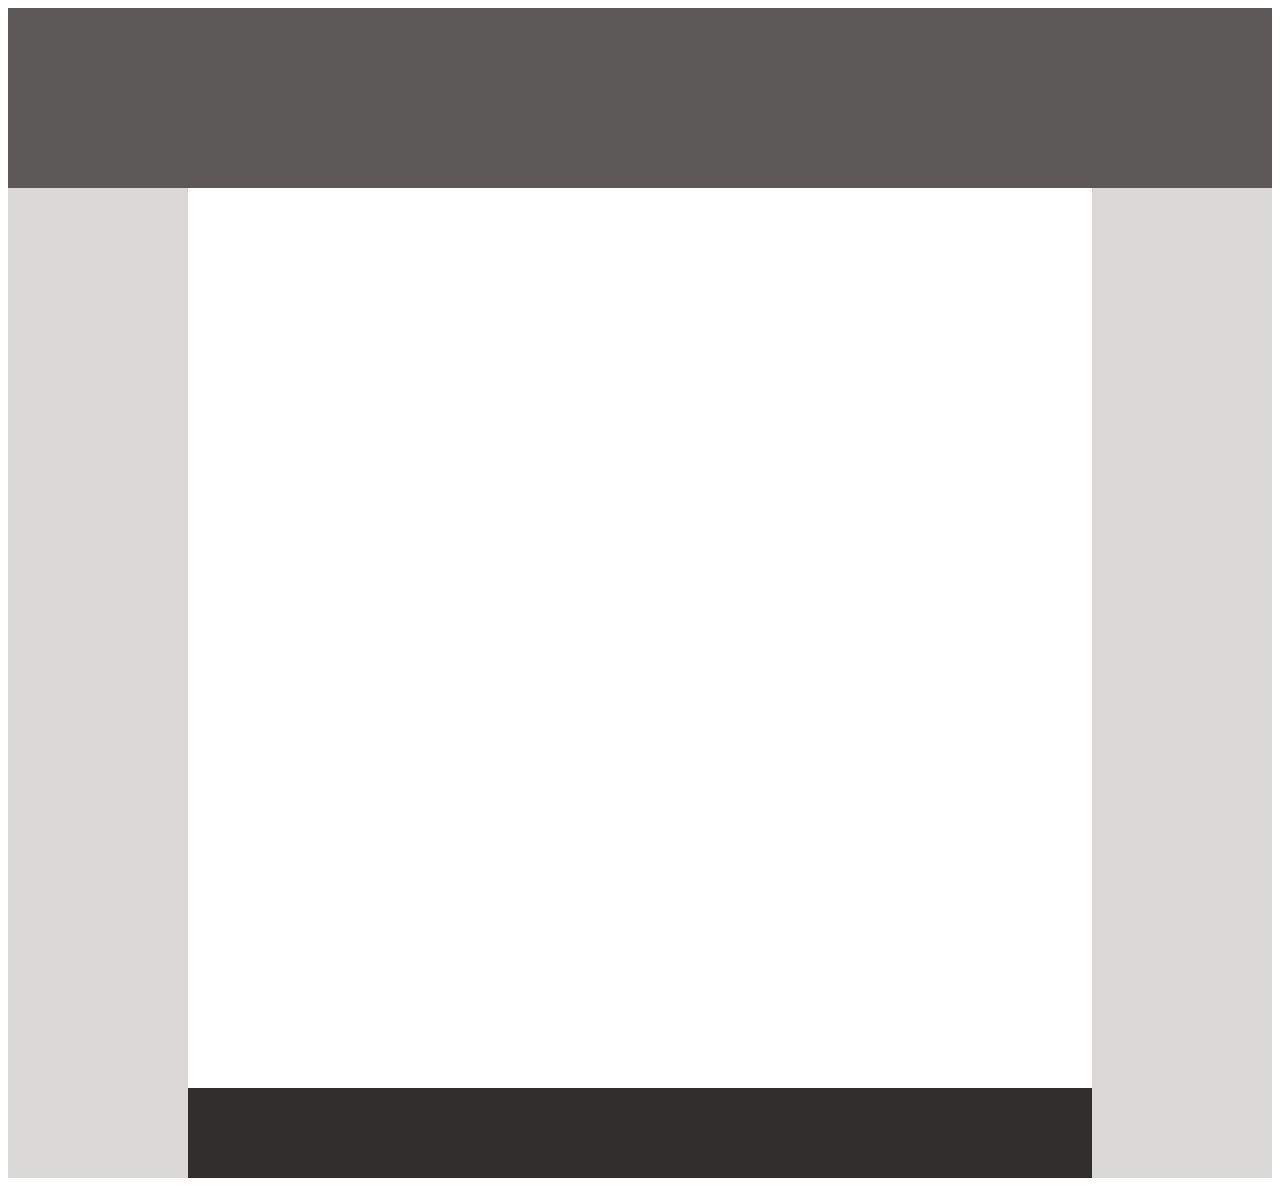
<file: first/index.html>
<!-- Put your HTML HERE, make sure to connect your index.css sheet -->
<!DOCTYPE HTML>

<link rel="stylesheet" type="text/css" href="./index.css">



<body>
    <div> <header class="gun_metal"></header></div>
   <div class="light_gray"></div>
   <footer class="my_feet"></footer>
</body>
</file>
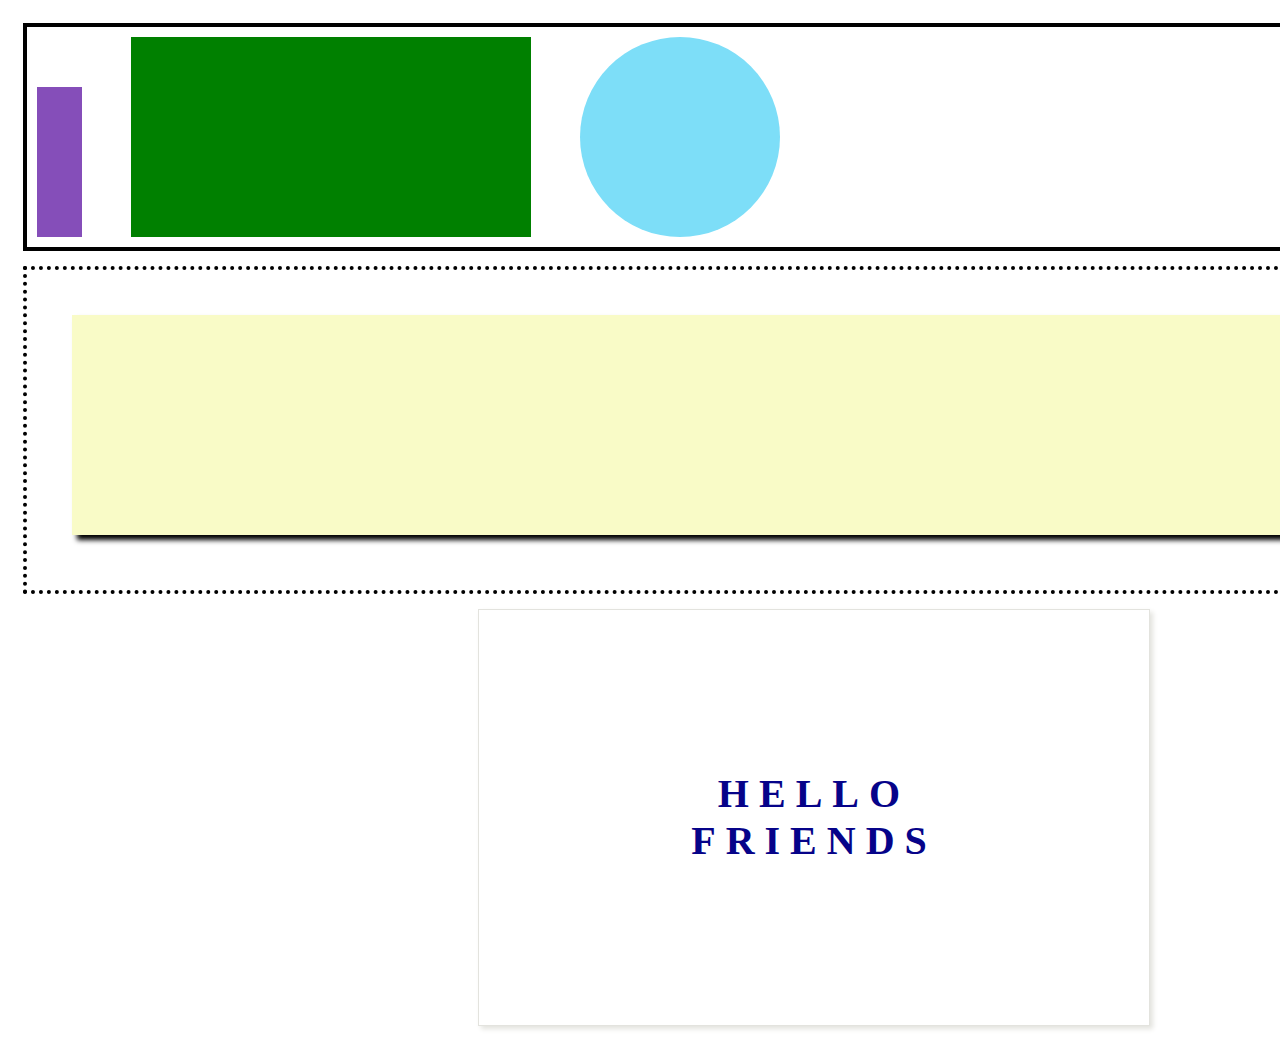
<file: second/index.html>
<!-- Put your HTML HERE, make sure to connect your index.css sheet -->
<link rel="stylesheet" type="text/css" href="./index.css">
<body>
<header class="sha_peds">
    <div class="purpleRec"></div>
    <div class="greenRec"></div>
    <div class="blueCircle"></div>
   
</header>

<div class="tanRec">
    <div class="truTanRec"></div>
</div>

<div class="whiteBox">
    <h1 class="helloFriends">
        HELLO <br/> FRIENDS
    </h1>
</div>


</body>
</file>
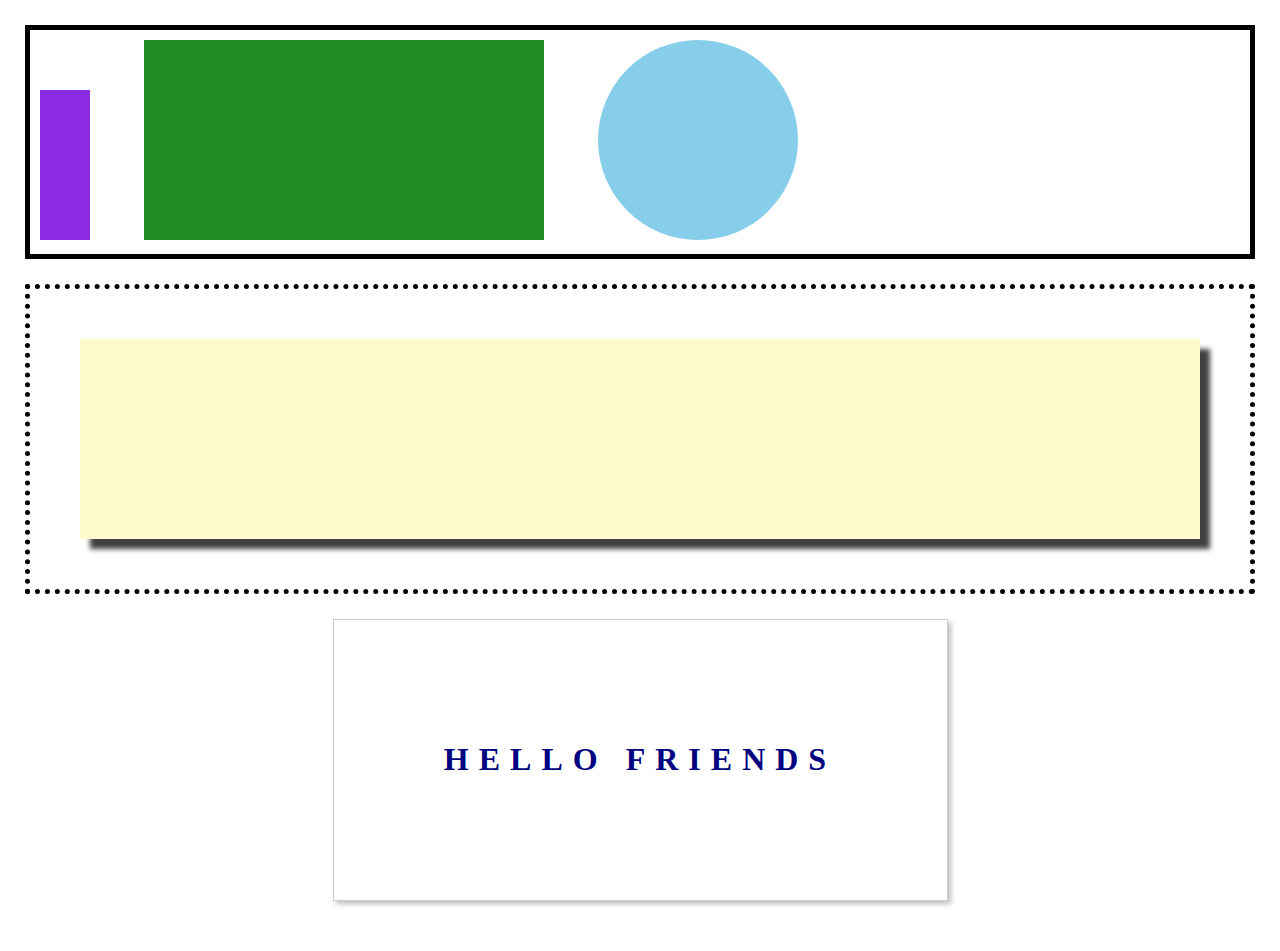
<file: second/solution/index.html>
<!DOCTYPE html>
<html>
  <head>
    <title> Second - Solution </title>
    <link rel="stylesheet" href="index.css" />
  </head>

  <body>
    <div class="container-one">
      <div class="square-one">
        
      </div>
      <div class="square-two">
        
      </div>
      <div class="circle-one">
        
      </div>
    </div>
    <div class="container-two">
        <div class="box-shadow">
          
        </div>
    </div>
    <div class="container-three">
      <h1>HELLO FRIENDS</h1>
    </div>
  </body>
</html>
</file>
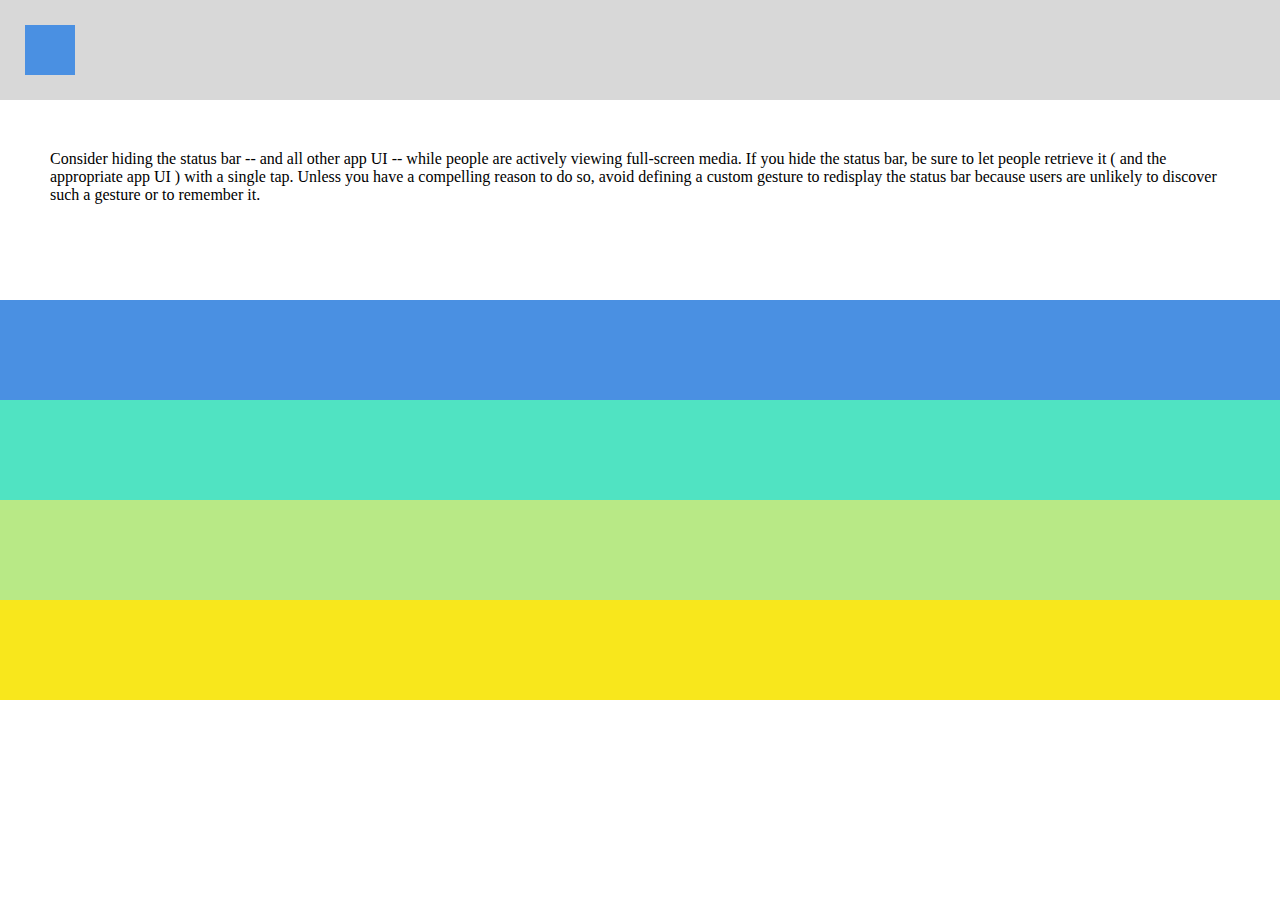
<file: third/solution/index.html>
<!DOCTYPE html>
<html>
  <head>
    <title> Third - Solution </title>
    <link rel="stylesheet" href="index.css" />
  </head>

  <body>
    <div class="row row-1">
      <div class="row-1-div"></div>
    </div>

    <div class="row-big row-2">
      <span class="row-2-span">
        Consider hiding the status bar -- and all other app UI -- while people are actively viewing full-screen media. If you hide the status bar, be sure to let people retrieve it ( and the appropriate app UI ) with a single tap. Unless you have a compelling reason to do so, avoid defining a custom gesture to redisplay the status bar because users are unlikely to discover such a gesture or to remember it.
      </span>
    </div>

    <div class="row row-3"></div>
    <div class="row row-4"></div>
    <div class="row row-5"></div>
    <div class="row row-6"></div>
  </body>
</html>
</file>
<file: first/index.css>
.gun_metal {
    background-color: #5B5857;
    margin: 0vh;
    padding: 0vh;
    height: 20vh;
}

.light_gray {
    border-left: 20vh solid #DBD9D7;
    border-right: 20vh solid #DBD9D7;
    border-top: 0vh;
    border-bottom: 0vh;
    padding:0vh;
    margin:0vh; 
    height: 100vh;
}

footer {
    border-left: 20vh solid #DBD9D7;
    border-right: 20vh solid #DBD9D7;
    border-top: 0vh;
    border-bottom: 0vh;
    padding:0vh;
    margin:0vh;
    background-color:#302F2E;
    height: 10vh; 
}
</file>
<file: second/index.css>
.sha_peds {
    padding: 10px;
    border: 4px solid black;
    margin: 15px;
    height: 200px;
    width: 1400px;
    display: inline-block;
}

.purpleRec {
    margin-top: 45px;
    background-color: #854EB9;
    padding: 0px;
    height: 150px;
    width: 45px;
    display: inline-block;
}

.greenRec {
    background-color: green;
    padding: 0px;
    height: 200px;
    width: 400px;
    margin: 0px 0px 0px 45px;
    display: inline-block;
}

.blueCircle {
    background-color: #7DDEF8;
    padding: 0px;
    height: 200px;
    width: 200px;
    display: inline-block;
    margin: 0px 0px 0px 45px;
    border-radius: 50%;
}

.tanRec {
    border: 4px dotted black;
    height: 230px;
    width: 1350px;
    margin: 0px 15px 15px 15px;
    padding: 45px; 
}

.truTanRec {
    background-color: #F9FBC7;
    box-shadow: 5px 5px 5px black;
    height: 220px;
    width: 1340px; 
}

.whiteBox {
    border: 1px solid #E3E3DE;
    height: 245px;
    width: 670px;
    margin: 0px 450px 15px 470px;
    box-shadow: 3px 3px 5px #E3E3DE;
    padding: 160px 0px 10px 0px;
}

.helloFriends {
    font-family: 'Times New Roman', Times, serif;
    color: #060389;
    text-align: center;
    font-size: 40px;
    height: 70px;
    margin: 0px;
    letter-spacing: 10px;
}

/*this is so not perfect. The shapes all need to be moved to the left, and all left hand borders needs to be aligned, but I'm not going anal on this.*/
</file>
<file: second/solution/index.css>
body {
  margin: 0;
  padding: 25px;
}


.container-one {
  width: 100%;
  border: 5px solid black;
  padding: 10px;
  box-sizing: border-box ;
}

.square-one {
  height: 150px;
  width: 50px;
  background-color: blueviolet;
  display: inline-block;
}
.square-two {
  height: 200px;
  width: 400px;
  display: inline-block;
  background-color: forestgreen;
  margin: 0 50px;
}
.circle-one {
  height: 200px;
  width: 200px;
  border-radius: 50%;
  background-color: skyblue;
  display: inline-block;
}

.container-two {
  width: 100%;
  border: 5px dotted black;
  padding: 50px;
  box-sizing: border-box ;
  margin-top: 25px; 
}

.box-shadow {
  width: 100%;
  height: 200px;
  background-color: lemonchiffon;
  -webkit-box-shadow: 10px 10px 5px 0px rgba(0,0,0,0.75);
  -moz-box-shadow: 10px 10px 5px 0px rgba(0,0,0,0.75);
  box-shadow: 10px 10px 5px 0px rgba(0,0,0,0.75);
}

.container-three {
  width: 50%;
  border: 1px solid #ccc;
  background-color: white;
  padding: 100px;
  box-sizing: border-box ;
  margin: 25px auto; 
  -webkit-box-shadow: 3px 3px 5px 0px rgba(0,0,0,0.25);
  -moz-box-shadow: 3px 3px 5px 0px rgba(0,0,0,0.25);
  box-shadow: 3px 3px 5px 0px rgba(0,0,0,0.25);
}

.container-three h1 {
  width: 100%;
  text-align: center;
  color: navy;
  letter-spacing: 10px;
}
</file>
<file: third/solution/index.css>
body, html {
  margin: 0;
  padding: 0;
}

.row {
  height: 100px;
  width: 100%;
}

.row-big {
  height: 200px;
  width: 100%;
}

.row-1 {
  background-color: #D8D8D8;
  padding: 25px;
  box-sizing: border-box;
}

.row-1-div {
  width: 50px;
  height: 50px;
  background-color: #4A90E2;
}

.row-2 {
  background-color: #fff;
  box-sizing: border-box;
  padding: 50px;
}

.row-3 {
  background-color: #4A90E2;
}

.row-4 {
  background-color: #50E3C2;
}

.row-5 {
  background-color: #B8E986;
}

.row-6 {
  background-color: #F8E71C;
}
</file>
